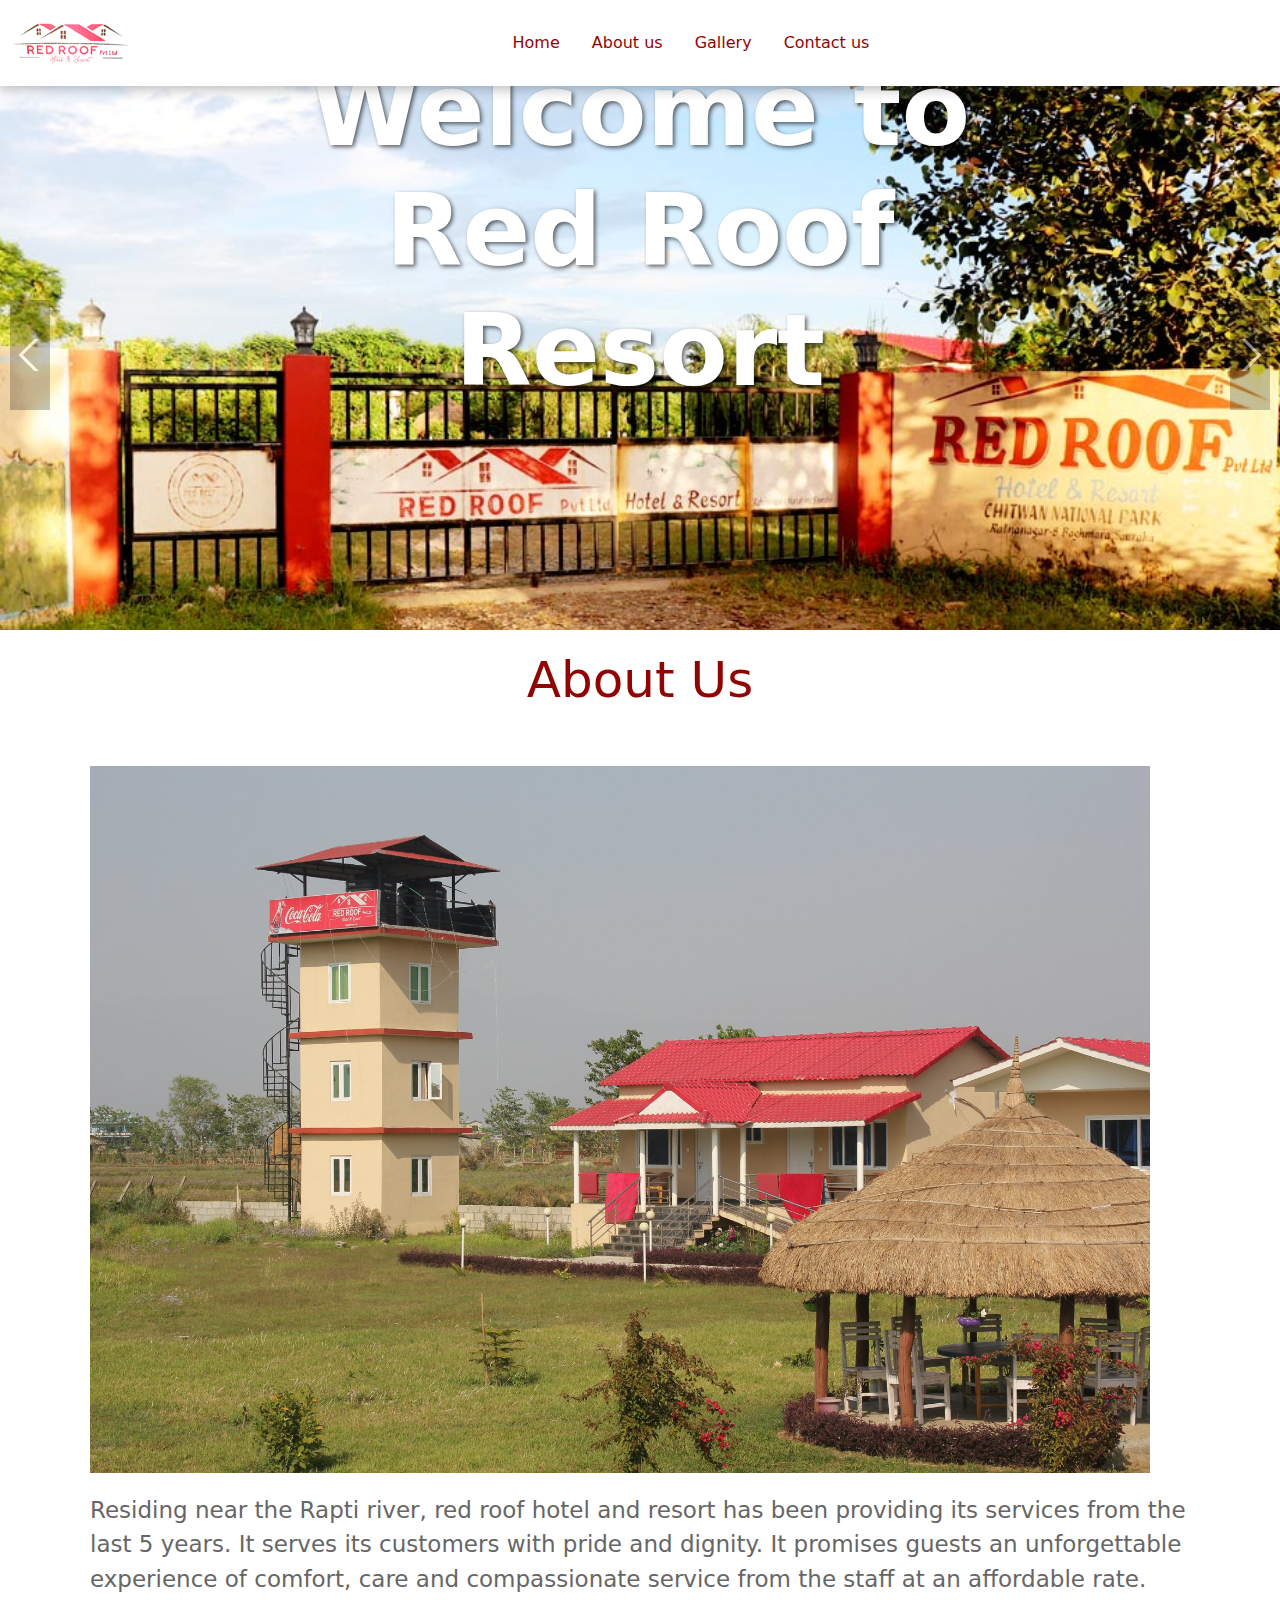
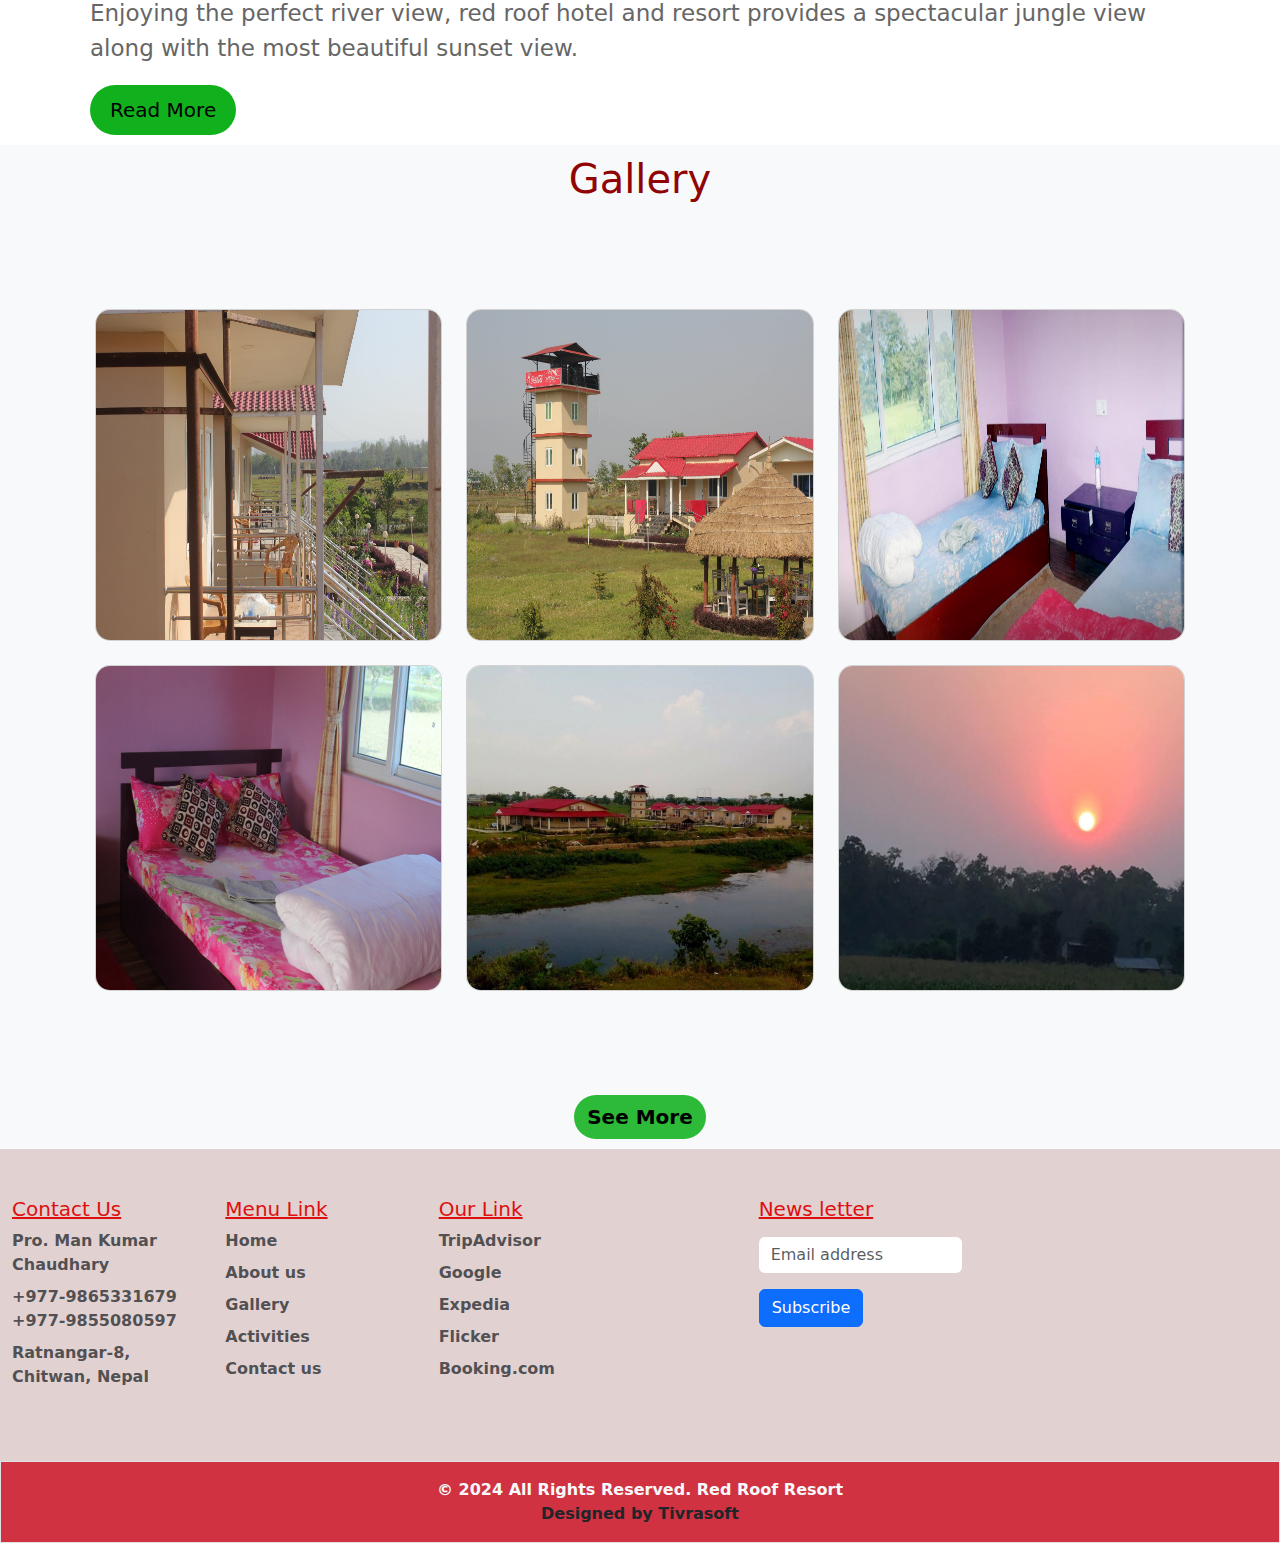
<file: index.html>
<!DOCTYPE html>
<html lang="en">
  <head>
    <meta charset="UTF-8" />
    <meta name="viewport" content="width=device-width, initial-scale=1.0" />

    <title>RedRoof Resort</title>

    <link rel="icon" type="image/x-icon" href="assets/image/logo.png" />
    <link
      href="https://cdn.jsdelivr.net/npm/bootstrap@5.3.3/dist/css/bootstrap.min.css"
      rel="stylesheet"
      integrity="sha384-QWTKZyjpPEjISv5WaRU9OFeRpok6YctnYmDr5pNlyT2bRjXh0JMhjY6hW+ALEwIH"
      crossorigin="anonymous"
    />
    <link href="style.css" rel="stylesheet" />
  </head>
  <body>
    <!--Navbar starts-->
    <div class="fixed-top bg-white">
      <nav class="navbar navbar-expand-lg">
        <div class="container-fluid">
          <a class="navbar-brand me-auto" href="#">
            <img
              src="assets/image/logo.png"
              alt="RedRood Resort"
              class="Logo"
            />
          </a>
          <button
            class="navbar-toggler"
            type="button"
            data-bs-toggle="offcanvas"
            data-bs-target="#offcanvasNavbar"
            aria-controls="offcanvasNavbar"
            aria-label="Toggle navigation"
          >
            <span class="navbar-toggler-icon"></span>
          </button>
          <div
            class="offcanvas offcanvas-end"
            tabindex="-1"
            id="offcanvasNavbar"
            aria-labelledby="offcanvasNavbarLabel"
          >
            <div class="offcanvas-header">
              <h5 class="offcanvas-title" id="offcanvasNavbarLabel">Logo</h5>
              <button
                type="button"
                class="btn-close"
                data-bs-dismiss="offcanvas"
                aria-label="Close"
              ></button>
            </div>
            <div class="offcanvas-body">
              <ul class="navbar-nav justify-content-center flex-grow-1 pe-3">
                <li class="nav-item">
                  <a class="nav-link mx-lg-2" aria-current="page" href="#"
                    >Home</a
                  >
                </li>
                <li class="nav-item">
                  <a class="nav-link mx-lg-2" href="About.html">About us</a>
                </li>
                <li class="nav-item">
                  <a class="nav-link mx-lg-2" href="Gallery.html">Gallery</a>
                </li>
                <!--
                <li class="nav-item">
                  <a class="nav-link mx-lg-2" href="#">Activities</a>
                </li>
                -->
                <li class="nav-item">
                  <a class="nav-link mx-lg-2" href="Contact.html">Contact us</a>
                </li>
              </ul>
            </div>
          </div>
        </div>
      </nav>
    </div>

    <!--banner start-->
    <section
      class="site-hero p-0 mb-0"
      style="margin-top: 80px"
      data-stellar-background-ratio="0.5"
      id="section-home"
    >
      <div
        id="carouselExampleAutoplaying"
        class="carousel slide carousel-height"
        data-bs-ride="carousel"
      >
        <div class="carousel-inner">
          <div class="carousel-item active">
            <img
              src="assets/image/entry.jpg"
              class="w-100 object-fit-cover carousel-height"
              alt="image of red RedRoof"
            />
            <div
              class="carousel-caption h-100 d-flex align-items-center justify-content-center"
            >
              <h3
                class="fw-bold"
                style="
                  font-size: 100px;
                  text-shadow: 2px 2px 4px rgba(0, 0, 0, 0.6);
                  transform: translateY(-100px);
                "
              >
                Welcome to Red Roof Resort
              </h3>
            </div>
          </div>
          <div class="carousel-item">
            <img
              src="assets/image/g4.jpg"
              class="d-block w-100 object-fit-cover carousel-height"
              alt="..."
            />
          </div>
          <div class="carousel-item">
            <img
              src="assets/image/redroofview.jpg"
              class="d-block w-100 object-fit-cover carousel-height"
              alt="..."
            />
          </div>
        </div>
        <button
          class="carousel-control-prev custom-background"
          style="margin-left: 10px"
          type="button"
          data-bs-target="#carouselExampleAutoplaying"
          data-bs-slide="prev"
        >
          <span class="carousel-control-prev-icon" aria-hidden="true"></span>
          <span class="visually-hidden">Previous</span>
        </button>
        <button
          class="carousel-control-next custom-background"
          style="margin-right: 10px"
          type="button"
          data-bs-target="#carouselExampleAutoplaying"
          data-bs-slide="next"
        >
          <span class="carousel-control-next-icon" aria-hidden="true"></span>
          <span class="visually-hidden">Next</span>
        </button>
      </div>
    </section>

    <!-- ================ About section start ================= -->

    <div class="heading">
      <h1><a class="nav-link mx-lg-2" href="#">About Us</a></h1>
      <p></p>
    </div>
    <div class="container bg">
      <section class="about">
        <div class="about-image">
          <img src="./assets/image/view2.jpg" alt="#" />
        </div>
        <div class="about-content">
          <p>
            Residing near the Rapti river, red roof hotel and resort has been
            providing its services from the last 5 years. It serves its
            customers with pride and dignity. It promises guests an
            unforgettable experience of comfort, care and compassionate service
            from the staff at an affordable rate. Enjoying the perfect river
            view, red roof hotel and resort provides a spectacular jungle view
            along with the most beautiful sunset view.
          </p>
          <a href="About.html" class="read-more">Read More</a>
        </div>
      </section>
    </div>

    <!-- ================ About section end ================= -->

    <!--Gallery section Start-->
    <div class="container-fluid bg-body-tertiary mb-0">
    <div class="container ">
      <h1 class="d-flex justify-content-center mb-2 pb-5">
        <a class="nav-link mx-lg-2" href="#">Gallery</a>
      </h1>
      <div class="row no-gutters welcome-images">
        <div class="col-md-4 col-sm-6 mb-4">
          <div class="about-image1 card">
            <img
              class="image img-fluid"
              src="./assets/image/window.jpg"
              alt="Card image cap"
            />
          </div>
        </div>

        <div class="col-md-4 col-sm-6 mb-4">
          <div class="about-image1 card">
            <img
              class="image img-fluid"
              src="./assets/image/view2.jpg"
              alt="Card image cap"
            />
          </div>
        </div>

        <div class="col-md-4 col-sm-6 mb-4">
          <div class="about-image1 card">
            <img
              class="image img-fluid"
              src="./assets/image/room1M.jpg"
              alt="Card image cap"
            />
          </div>
        </div>

        <div class="col-md-4 col-sm-6">
          <div class="about-image1 card" id="longview">
            <img
              class="image img-fluid"
              src="./assets/image/bed2.jpg"
              alt="Card image cap"
            />
          </div>
        </div>

        <div class="col-md-4 col-sm-6">
          <div class="about-image1 card" id="longview">
            <img
              class="image img-fluid"
              src="./assets/image/longview1.jpg"
              alt="Card image cap"
            />
          </div>
        </div>

        <div class="col-md-4 col-sm-5">
          <div class="about-image1 card" id="longview">
            <img
              class="image img-fluid"
              src="./assets/image/sunset2.jpg"
              alt="Card image cap"
            />
          </div>
        </div>

        <div class="text-center mt-0 container-fluid">
          <button href="Gallery.html" type="button" class="btn" id="read-more" >
            See More
          </button>
        </div>
      </div>
    </div>
  </div>

    <!--Gallery section End-->


    <!--Fotter section start-->


<div class="container-fluid footer-bg mt-0">
  <footer class="py-5">
    <div class="row">
      <div class="col-6 col-md-2 mb-3">
        <h5 class="text-decoration-underline">Contact Us</h5>
        <ul class="nav flex-column">
          <li class="nav-item mb-2"><a href="#" class="text-decoration-none p-0 fw-semibold fw-semibold  text-muted">Pro. Man Kumar Chaudhary</a></li>
          <li class="nav-item mb-2"><a href="#" class="text-decoration-none fw-semibold p-0 text-muted">+977-9865331679 <br> 
            +977-9855080597</a></li>
            <li class="nav-item mb-2"><a href="#" class="text-decoration-none fw-semibold  p-0 text-muted">Ratnangar-8, Chitwan, Nepal</a></li>
          
          
        </ul>
      </div>

      <div class="col-6 col-md-2 mb-3">
        <h5 class="text-decoration-underline">Menu Link</h5>
        <ul class="nav flex-column">
          <li class="nav-item mb-2"><a href="#" class="text-decoration-none fw-semibold  p-0 text-muted">Home</a></li>
          <li class="nav-item mb-2"><a href="#" class="text-decoration-none fw-semibold  p-0 text-muted">About us</a></li>
          <li class="nav-item mb-2"><a href="#" class="text-decoration-none fw-semibold  p-0 text-muted">Gallery</a></li>
          <li class="nav-item mb-2"><a href="#" class="text-decoration-none fw-semibold  p-0 text-muted">Activities</a></li>
          <li class="nav-item mb-2"><a href="#" class="text-decoration-none fw-semibold  p-0 text-muted">Contact us</a></li>
        </ul>
      </div>

      <div class="col-6 col-md-2 mb-3">
        <h5 class="text-decoration-underline">Our Link</h5>
        <ul class="nav flex-column">
          <li class="nav-item mb-2"><a href="#" class="text-decoration-none fw-semibold  p-0 text-muted">TripAdvisor</a></li>
          <li class="nav-item mb-2"><a href="https://maps.app.goo.gl/rLdj55pRND9jcjJ96" class="text-decoration-none p-0 fw-semibold  text-muted">Google</a></li>
          <li class="nav-item mb-2"><a href="#" class="text-decoration-none fw-semibold  p-0 text-muted">Expedia</a></li>
          <li class="nav-item mb-2"><a href="#" class="text-decoration-none fw-semibold  p-0 text-muted">Flicker</a></li>
          <li class="nav-item mb-2"><a href="#" class="text-decoration-none fw-semibold  p-0 text-muted">Booking.com</a></li>
        </ul>
      </div>

      <div class="col-md-5 offset-md-1 mb-3">
        <form>
          <h5 class="text-decoration-underline">News letter</h5>
          
          <div class="d-flex flex-column border-none flex-sm-row w-100 gap-2">
            <label for="newsletter1" class="visually-hidden">Email address</label>
            <input id="newsletter1" type="text" class="form-control rounded newswid mt-2" placeholder="Email address"><br>
            
          </div>
          <div class="mt-3">
            <button class="btn btn-primary" type="button">Subscribe</button>
          </div>
        </form>
      </div>
    </div>
  </footer>
</div>



    <!--Fotter section end-->


    <!--Copyright-->
    <footer class="bg-danger text-light border text-center text-lg-start">
      <!-- Copyright -->
      <div class="text-center p-3 fs-6 fw-semibold" style="background-color: rgba(0, 0, 0, 0.05);">
        © 2024 All Rights Reserved. Red Roof Resort<br>
        <a class="text-body text-decoration-none" href="https://mdbootstrap.com/">Designed by Tivrasoft</a>
      </div>
      
    </footer>
    <!-- Copyright -->


    <script
      src="https://cdn.jsdelivr.net/npm/bootstrap@5.3.3/dist/js/bootstrap.bundle.min.js"
      integrity="sha384-YvpcrYf0tY3lHB60NNkmXc5s9fDVZLESaAA55NDzOxhy9GkcIdslK1eN7N6jIeHz"
      crossorigin="anonymous"
    ></script>
  </body>
</html>
</file>
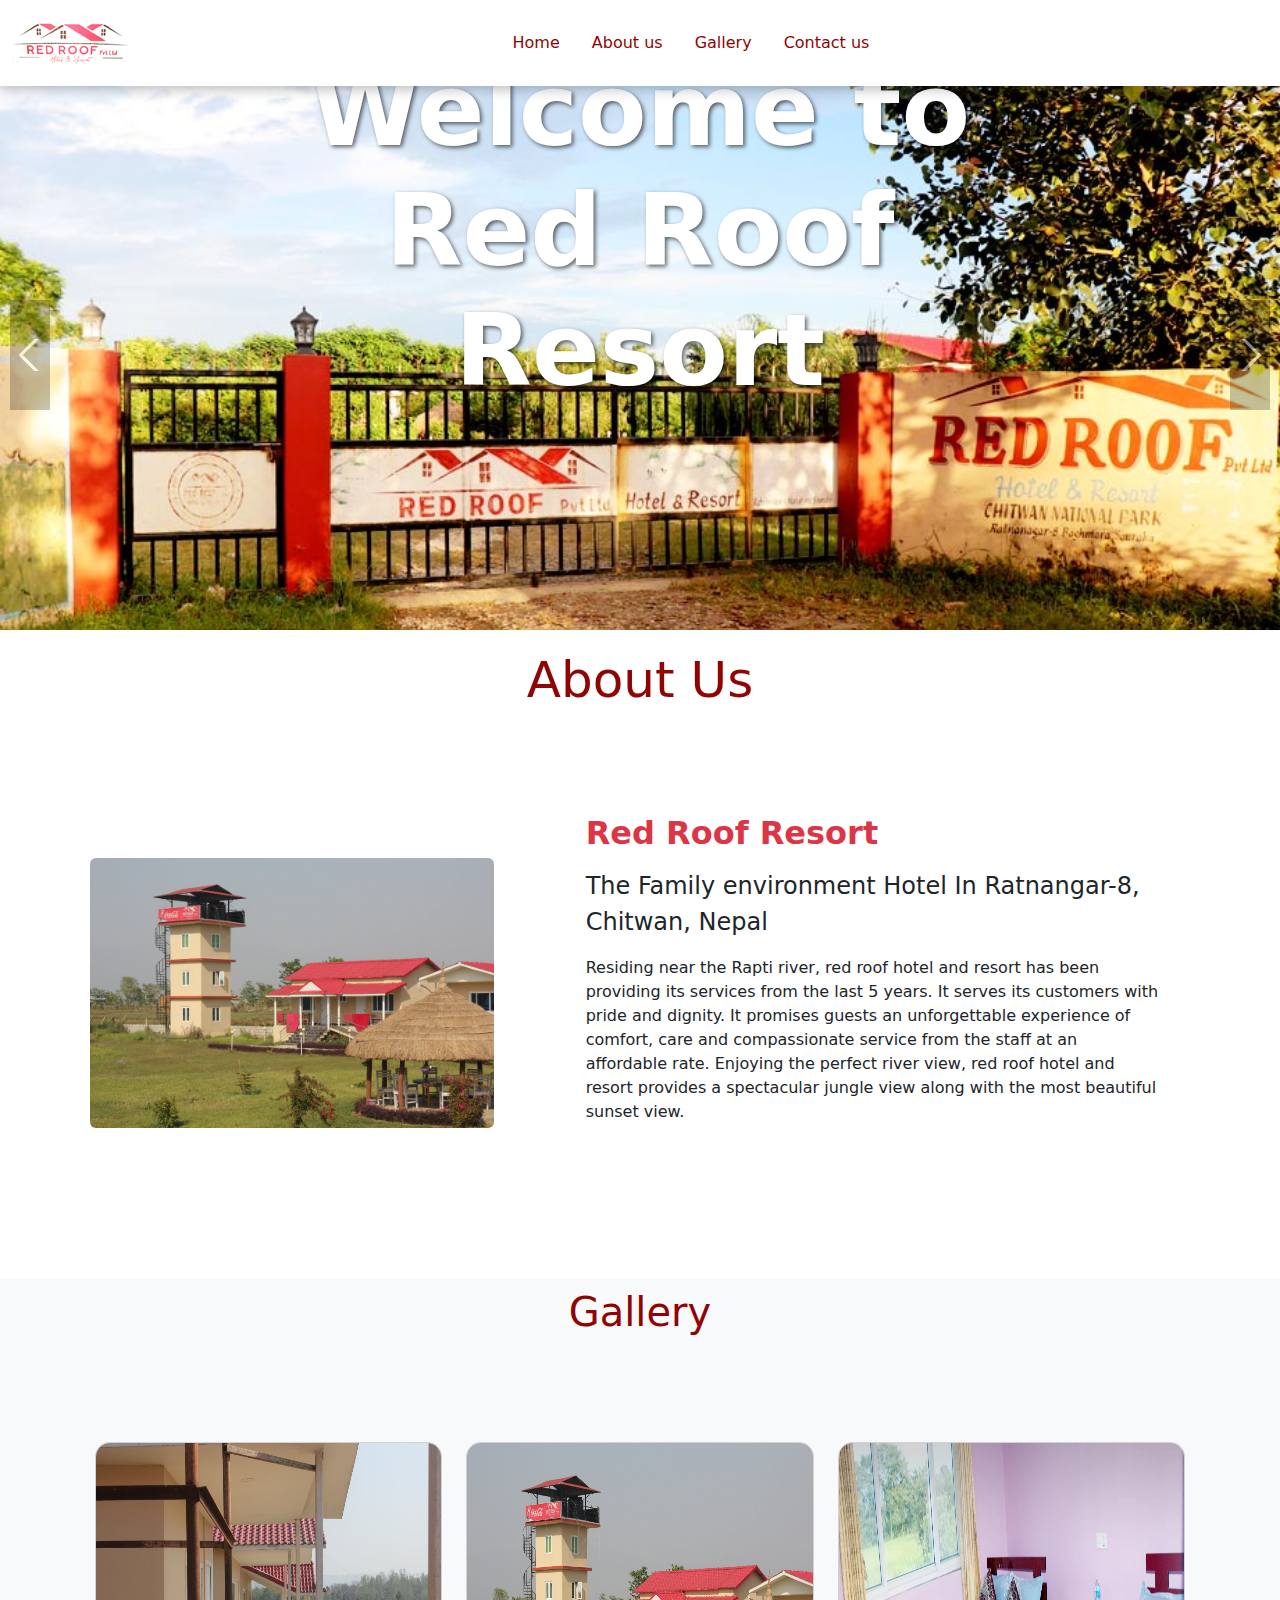
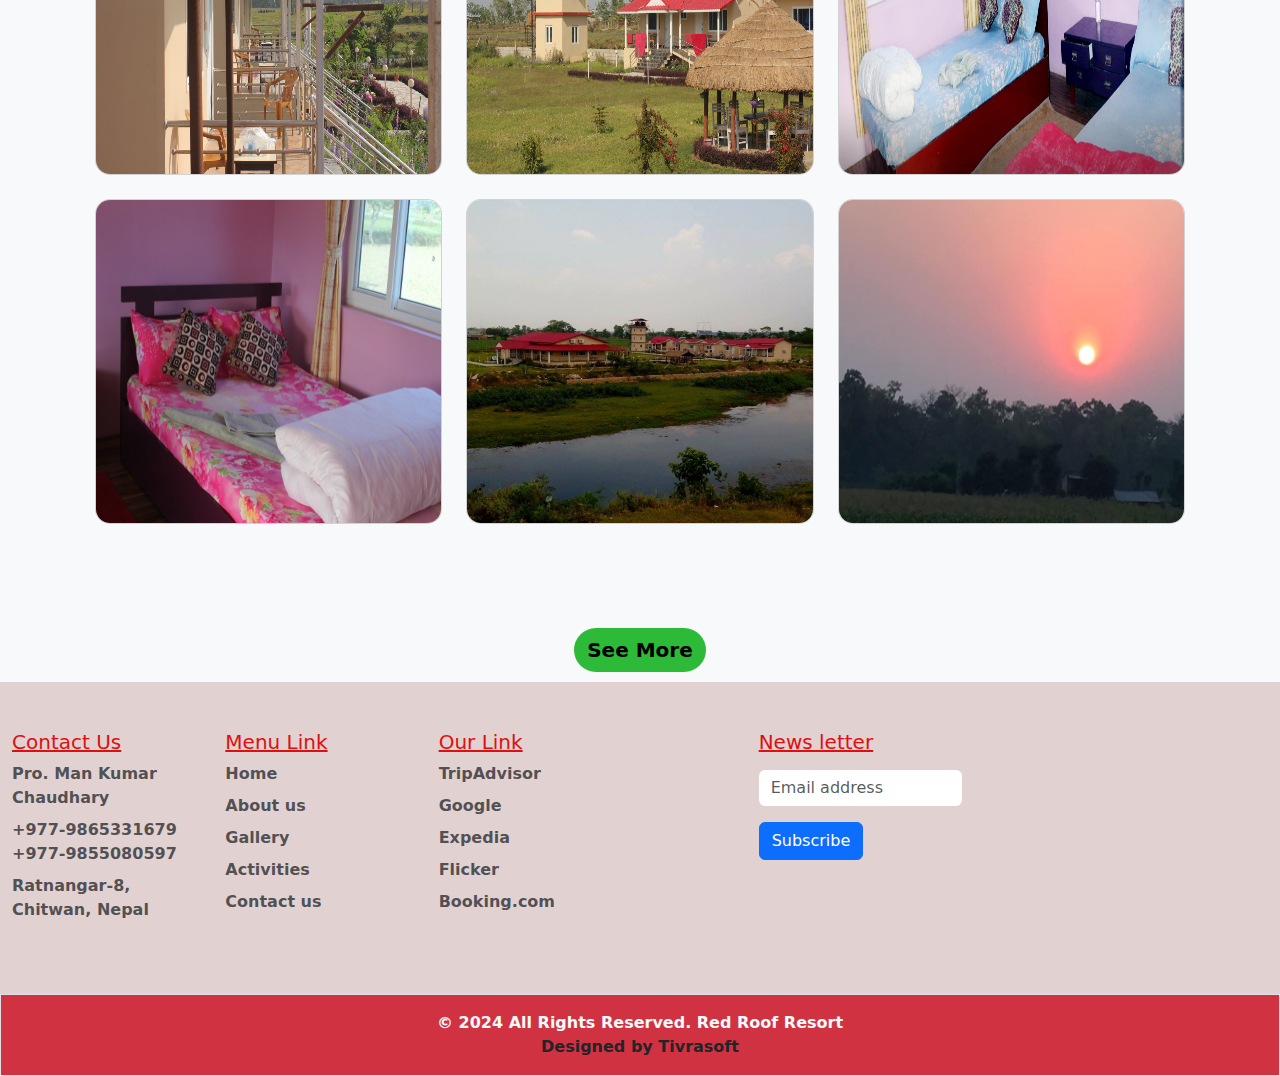
<file: About.html>
<!DOCTYPE html>
<html lang="en">
  <head>
    <meta charset="UTF-8" />
    <meta name="viewport" content="width=device-width, initial-scale=1.0" />

    <title>RedRoof Resort</title>

    <link rel="icon" type="image/x-icon" href="assets/image/logo.png" />
    <link
      href="https://cdn.jsdelivr.net/npm/bootstrap@5.3.3/dist/css/bootstrap.min.css"
      rel="stylesheet"
      integrity="sha384-QWTKZyjpPEjISv5WaRU9OFeRpok6YctnYmDr5pNlyT2bRjXh0JMhjY6hW+ALEwIH"
      crossorigin="anonymous"
    />
    <link href="style.css" rel="stylesheet" />
    <link rel="stylesheet" href="style.css">
  </head>
  <body>
    <!--Navbar starts-->
    <div class="fixed-top bg-white">
      <nav class="navbar navbar-expand-lg">
        <div class="container-fluid">
          <a class="navbar-brand me-auto" href="#">
            <img
              src="assets/image/logo.png"
              alt="RedRood Resort"
              class="Logo"
            />
          </a>
          <button
            class="navbar-toggler"
            type="button"
            data-bs-toggle="offcanvas"
            data-bs-target="#offcanvasNavbar"
            aria-controls="offcanvasNavbar"
            aria-label="Toggle navigation"
          >
            <span class="navbar-toggler-icon"></span>
          </button>
          <div
            class="offcanvas offcanvas-end"
            tabindex="-1"
            id="offcanvasNavbar"
            aria-labelledby="offcanvasNavbarLabel"
          >
            <div class="offcanvas-header">
              <h5 class="offcanvas-title" id="offcanvasNavbarLabel">Logo</h5>
              <button
                type="button"
                class="btn-close"
                data-bs-dismiss="offcanvas"
                aria-label="Close"
              ></button>
            </div>
            <div class="offcanvas-body">
              <ul class="navbar-nav justify-content-center flex-grow-1 pe-3">
                <li class="nav-item">
                  <a
                    class="nav-link mx-lg-2"
                    aria-current="page"
                    href="index.html"
                    >Home</a
                  >
                </li>
                <li class="nav-item">
                  <a class="nav-link mx-lg-2" href="About.html">About us</a>
                </li>
                <li class="nav-item">
                  <a class="nav-link mx-lg-2" href="Gallery.html">Gallery</a>
                </li>
                <!--
                <li class="nav-item">
                  <a class="nav-link mx-lg-2" href="#">Activities</a>
                </li>
                -->
                <li class="nav-item">
                  <a class="nav-link mx-lg-2" href="#">Contact us</a>
                </li>
              </ul>
            </div>
          </div>
        </div>
      </nav>
    </div>

    <!--banner start-->
    <section
      class="site-hero p-0 mb-0"
      style="margin-top: 80px"
      data-stellar-background-ratio="0.5"
      id="section-home"
    >
      <div
        id="carouselExampleAutoplaying"
        class="carousel slide carousel-height"
        data-bs-ride="carousel"
      >
        <div class="carousel-inner">
          <div class="carousel-item active">
            <img
              src="assets/image/entry.jpg"
              class="w-100 object-fit-cover carousel-height"
              alt="image of red RedRoof"
            />
            <div
              class="carousel-caption h-100 d-flex align-items-center justify-content-center"
            >
              <h3
                class="fw-bold"
                style="
                  font-size: 100px;
                  text-shadow: 2px 2px 4px rgba(0, 0, 0, 0.6);
                  transform: translateY(-100px);
                "
              >
                Welcome to Red Roof Resort
              </h3>
            </div>
          </div>
          <div class="carousel-item">
            <img
              src="assets/image/g4.jpg"
              class="d-block w-100 object-fit-cover carousel-height"
              alt="..."
            />
          </div>
          <div class="carousel-item">
            <img
              src="assets/image/redroofview.jpg"
              class="d-block w-100 object-fit-cover carousel-height"
              alt="..."
            />
          </div>
        </div>
        <button
          class="carousel-control-prev custom-background"
          style="margin-left: 10px"
          type="button"
          data-bs-target="#carouselExampleAutoplaying"
          data-bs-slide="prev"
        >
          <span class="carousel-control-prev-icon" aria-hidden="true"></span>
          <span class="visually-hidden">Previous</span>
        </button>
        <button
          class="carousel-control-next custom-background"
          style="margin-right: 10px"
          type="button"
          data-bs-target="#carouselExampleAutoplaying"
          data-bs-slide="next"
        >
          <span class="carousel-control-next-icon" aria-hidden="true"></span>
          <span class="visually-hidden">Next</span>
        </button>
      </div>
    </section>

    <!-- ================ About section start ================= -->

    <div class="heading">
      <h1><a class="nav-link mx-lg-2" href="#">About Us</a></h1>
      <p></p>
    </div>
    

    <!-- ================ About section end ================= -->

    <!-- About 1 - Bootstrap Brain Component -->
<section class="py-3 py-md-5 mt-1 mb-5">
  <div class="container">
    <div class="row gy-3 gy-md-4 gy-lg-0 align-items-lg-center">
      <div class="col-12 col-lg-6 col-xl-5 about  about-image">
        <img class="img-fluid rounded about-image"  src="assets/image/view2.jpg" alt="About 1">
      </div>
      <div class="col-12 col-lg-6 col-xl-7">
        <div class="row justify-content-xl-center">
          <div class="col-12 col-xl-11">
            <h2 class="mb-3 text-danger fs-2 fw-bold ">Red Roof Resort</h2>
            <p class="lead fs-4  mb-3 lh-base">The Family environment Hotel In Ratnangar-8, Chitwan, Nepal</p>
            <p class="mb-5">Residing near the Rapti river, red roof hotel and resort has been providing its services from the last 5 years. It serves its customers with pride and dignity. It promises guests an unforgettable experience of comfort, care and compassionate service from the staff at an affordable rate. Enjoying the perfect river view, red roof hotel and resort provides a spectacular jungle view along with the most beautiful sunset view.</p>
            <div class="text-center mt-0 container-fluid">
              <!-- <button type="button" class="btn" id="read-more" href="#">
                See More
              </button>-->
              
            </div>
          </div>
          
        </div>
      </div>
    </div>
  </div>
</section>



<!--Gallery section Start-->
<div class="container-fluid bg-body-tertiary mb-0">
  <div class="container ">
    <h1 class="d-flex justify-content-center mb-2 pb-5">
      <a class="nav-link mx-lg-2" href="#">Gallery</a>
    </h1>
    <div class="row no-gutters welcome-images">
      <div class="col-md-4 col-sm-6 mb-4">
        <div class="about-image1 card">
          <img
            class="image img-fluid"
            src="./assets/image/window.jpg"
            alt="Card image cap"
          />
        </div>
      </div>

      <div class="col-md-4 col-sm-6 mb-4">
        <div class="about-image1 card">
          <img
            class="image img-fluid"
            src="./assets/image/view2.jpg"
            alt="Card image cap"
          />
        </div>
      </div>

      <div class="col-md-4 col-sm-6 mb-4">
        <div class="about-image1 card">
          <img
            class="image img-fluid"
            src="./assets/image/room1M.jpg"
            alt="Card image cap"
          />
        </div>
      </div>

      <div class="col-md-4 col-sm-6">
        <div class="about-image1 card" id="longview">
          <img
            class="image img-fluid"
            src="./assets/image/bed2.jpg"
            alt="Card image cap"
          />
        </div>
      </div>

      <div class="col-md-4 col-sm-6">
        <div class="about-image1 card" id="longview">
          <img
            class="image img-fluid"
            src="./assets/image/longview1.jpg"
            alt="Card image cap"
          />
        </div>
      </div>

      <div class="col-md-4 col-sm-5">
        <div class="about-image1 card" id="longview">
          <img
            class="image img-fluid"
            src="./assets/image/sunset2.jpg"
            alt="Card image cap"
          />
        </div>
      </div>

      <div class="text-center mt-0 container-fluid">
        <button type="button" class="btn" id="read-more" href="#">
          See More
        </button>
      </div>
    </div>
  </div>
</div>

  <!--Gallery section End-->
    

    <!--Fotter section start-->

    <div class="container-fluid footer-bg mt-0">
      <footer class="py-5">
        <div class="row">
          <div class="col-6 col-md-2 mb-3">
            <h5 class="text-decoration-underline">Contact Us</h5>
            <ul class="nav flex-column">
              <li class="nav-item mb-2">
                <a
                  href="#"
                  class="text-decoration-none p-0 fw-semibold fw-semibold text-muted"
                  >Pro. Man Kumar Chaudhary</a
                >
              </li>
              <li class="nav-item mb-2">
                <a
                  href="#"
                  class="text-decoration-none fw-semibold p-0 text-muted"
                  >+977-9865331679 <br />
                  +977-9855080597</a
                >
              </li>
              <li class="nav-item mb-2">
                <a
                  href="#"
                  class="text-decoration-none fw-semibold p-0 text-muted"
                  >Ratnangar-8, Chitwan, Nepal</a
                >
              </li>
            </ul>
          </div>

          <div class="col-6 col-md-2 mb-3">
            <h5 class="text-decoration-underline">Menu Link</h5>
            <ul class="nav flex-column">
              <li class="nav-item mb-2">
                <a
                  href="#"
                  class="text-decoration-none fw-semibold p-0 text-muted"
                  >Home</a
                >
              </li>
              <li class="nav-item mb-2">
                <a
                  href="#"
                  class="text-decoration-none fw-semibold p-0 text-muted"
                  >About us</a
                >
              </li>
              <li class="nav-item mb-2">
                <a
                  href="#"
                  class="text-decoration-none fw-semibold p-0 text-muted"
                  >Gallery</a
                >
              </li>
              <li class="nav-item mb-2">
                <a
                  href="#"
                  class="text-decoration-none fw-semibold p-0 text-muted"
                  >Activities</a
                >
              </li>
              <li class="nav-item mb-2">
                <a
                  href="#"
                  class="text-decoration-none fw-semibold p-0 text-muted"
                  >Contact us</a
                >
              </li>
            </ul>
          </div>

          <div class="col-6 col-md-2 mb-3">
            <h5 class="text-decoration-underline">Our Link</h5>
            <ul class="nav flex-column">
              <li class="nav-item mb-2">
                <a
                  href="#"
                  class="text-decoration-none fw-semibold p-0 text-muted"
                  >TripAdvisor</a
                >
              </li>
              <li class="nav-item mb-2">
                <a
                  href="https://maps.app.goo.gl/rLdj55pRND9jcjJ96"
                  class="text-decoration-none p-0 fw-semibold text-muted"
                  >Google</a
                >
              </li>
              <li class="nav-item mb-2">
                <a
                  href="#"
                  class="text-decoration-none fw-semibold p-0 text-muted"
                  >Expedia</a
                >
              </li>
              <li class="nav-item mb-2">
                <a
                  href="#"
                  class="text-decoration-none fw-semibold p-0 text-muted"
                  >Flicker</a
                >
              </li>
              <li class="nav-item mb-2">
                <a
                  href="#"
                  class="text-decoration-none fw-semibold p-0 text-muted"
                  >Booking.com</a
                >
              </li>
            </ul>
          </div>

          <div class="col-md-5 offset-md-1 mb-3">
            <form>
              <h5 class="text-decoration-underline">News letter</h5>

              <div
                class="d-flex flex-column border-none flex-sm-row w-100 gap-2"
              >
                <label for="newsletter1" class="visually-hidden"
                  >Email address</label
                >
                <input
                  id="newsletter1"
                  type="text"
                  class="form-control rounded newswid mt-2"
                  placeholder="Email address"
                /><br />
              </div>
              <div class="mt-3">
                <button class="btn btn-primary" type="button">Subscribe</button>
              </div>
            </form>
          </div>
        </div>
      </footer>
    </div>

    <!--Fotter section end-->

    <!--Copyright-->
    <footer class="bg-danger text-light border text-center text-lg-start">
      <!-- Copyright -->
      <div
        class="text-center p-3 fs-6 fw-semibold"
        style="background-color: rgba(0, 0, 0, 0.05)"
      >
        © 2024 All Rights Reserved. Red Roof Resort<br />
        <a
          class="text-body text-decoration-none"
          href="https://mdbootstrap.com/"
          >Designed by Tivrasoft</a
        >
      </div>
    </footer>
    <!-- Copyright -->

    <script
      src="https://cdn.jsdelivr.net/npm/bootstrap@5.3.3/dist/js/bootstrap.bundle.min.js"
      integrity="sha384-YvpcrYf0tY3lHB60NNkmXc5s9fDVZLESaAA55NDzOxhy9GkcIdslK1eN7N6jIeHz"
      crossorigin="anonymous"
    ></script>
  </body>
</html>
</file>
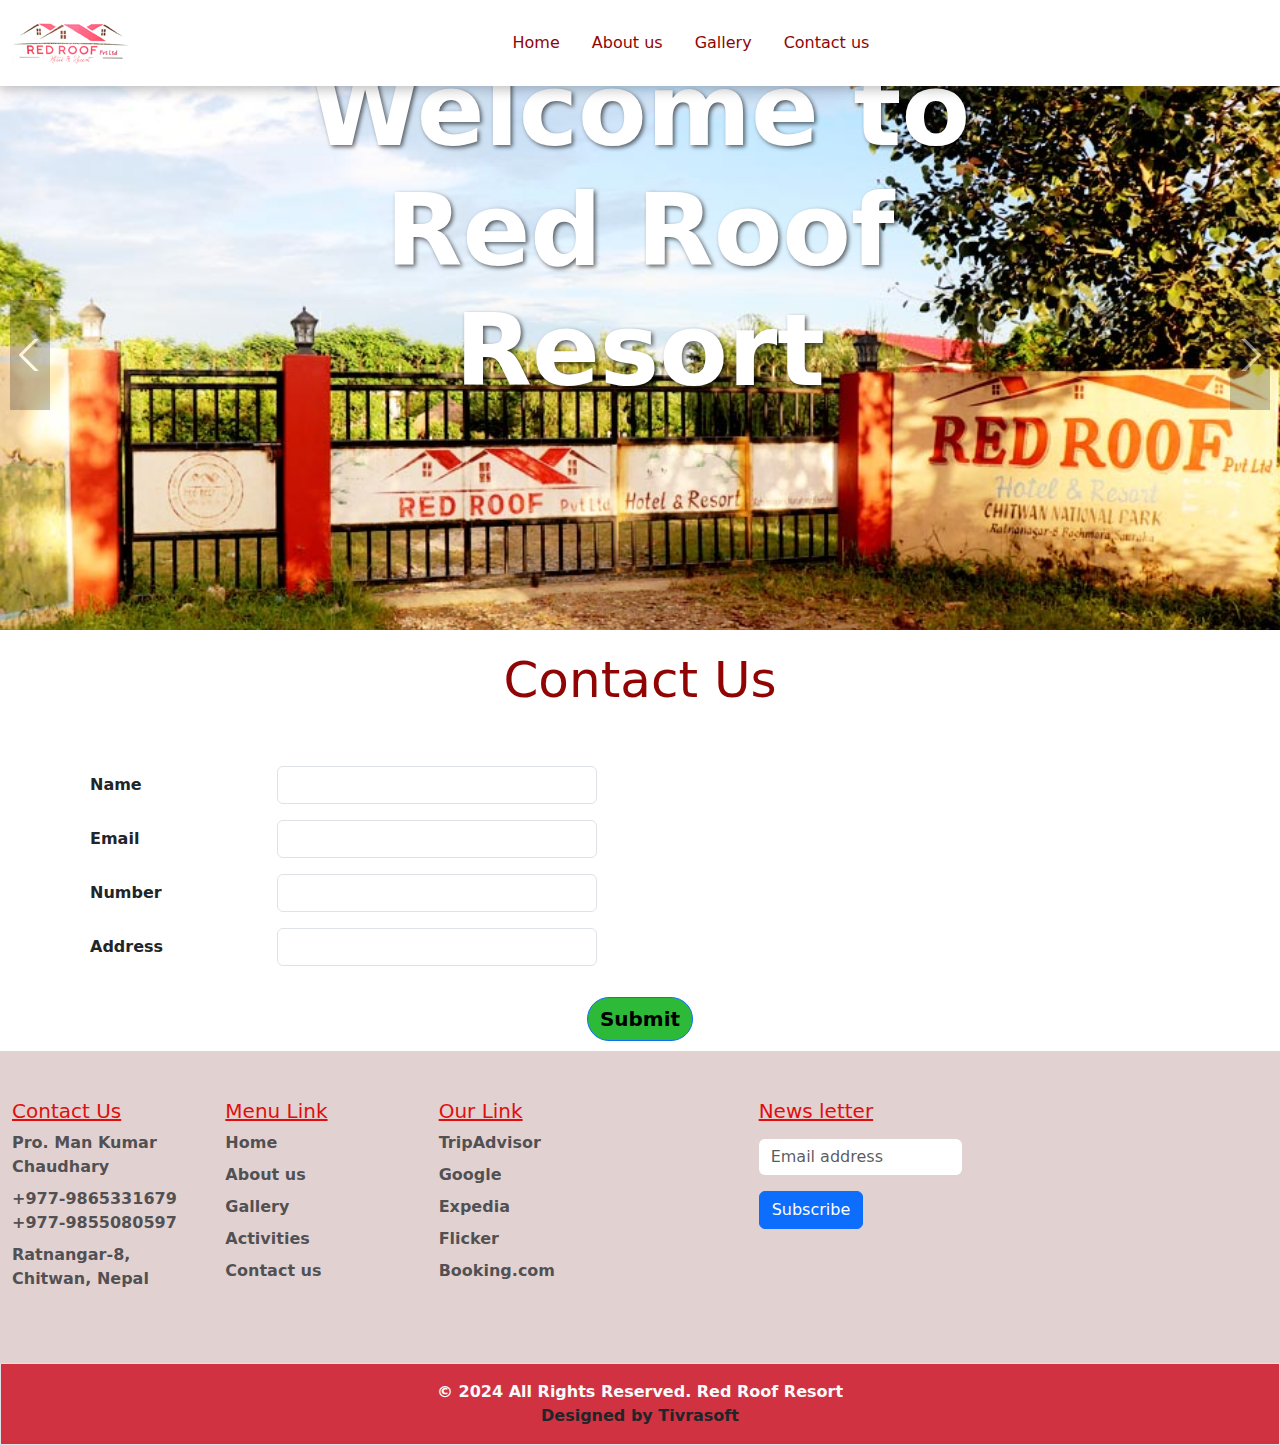
<file: Contact.html>
<!DOCTYPE html>
<html lang="en">
  <head>
    <meta charset="UTF-8" />
    <meta name="viewport" content="width=device-width, initial-scale=1.0" />

    <title>RedRoof Resort</title>

    <link rel="icon" type="image/x-icon" href="assets/image/logo.png" />
    <link
      href="https://cdn.jsdelivr.net/npm/bootstrap@5.3.3/dist/css/bootstrap.min.css"
      rel="stylesheet"
      integrity="sha384-QWTKZyjpPEjISv5WaRU9OFeRpok6YctnYmDr5pNlyT2bRjXh0JMhjY6hW+ALEwIH"
      crossorigin="anonymous"
    />
    <link href="style.css" rel="stylesheet" />
    <link rel="stylesheet" href="style.css">
  </head>
  <body>
    <!--Navbar starts-->
    <div class="fixed-top bg-white">
      <nav class="navbar navbar-expand-lg">
        <div class="container-fluid">
          <a class="navbar-brand me-auto" href="#">
            <img
              src="assets/image/logo.png"
              alt="RedRood Resort"
              class="Logo"
            />
          </a>
          <button
            class="navbar-toggler"
            type="button"
            data-bs-toggle="offcanvas"
            data-bs-target="#offcanvasNavbar"
            aria-controls="offcanvasNavbar"
            aria-label="Toggle navigation"
          >
            <span class="navbar-toggler-icon"></span>
          </button>
          <div
            class="offcanvas offcanvas-end"
            tabindex="-1"
            id="offcanvasNavbar"
            aria-labelledby="offcanvasNavbarLabel"
          >
            <div class="offcanvas-header">
              <h5 class="offcanvas-title" id="offcanvasNavbarLabel">Logo</h5>
              <button
                type="button"
                class="btn-close"
                data-bs-dismiss="offcanvas"
                aria-label="Close"
              ></button>
            </div>
            <div class="offcanvas-body">
              <ul class="navbar-nav justify-content-center flex-grow-1 pe-3">
                <li class="nav-item">
                  <a
                    class="nav-link mx-lg-2"
                    aria-current="page"
                    href="index.html"
                    >Home</a
                  >
                </li>
                <li class="nav-item">
                  <a class="nav-link mx-lg-2" href="About.html">About us</a>
                </li>
                <li class="nav-item">
                  <a class="nav-link mx-lg-2" href="Gallery.html">Gallery</a>
                </li>
                <!--
                <li class="nav-item">
                  <a class="nav-link mx-lg-2" href="#">Activities</a>
                </li>
                -->
                
                <li class="nav-item">
                  <a class="nav-link mx-lg-2" href="Contact.html">Contact us</a>
                </li>
              </ul>
            </div>
          </div>
        </div>
      </nav>
    </div>

    <!--banner start-->
    <section
      class="site-hero p-0 mb-0"
      style="margin-top: 80px"
      data-stellar-background-ratio="0.5"
      id="section-home"
    >
      <div
        id="carouselExampleAutoplaying"
        class="carousel slide carousel-height"
        data-bs-ride="carousel"
      >
        <div class="carousel-inner">
          <div class="carousel-item active">
            <img
              src="assets/image/entry.jpg"
              class="w-100 object-fit-cover carousel-height"
              alt="image of red RedRoof"
            />
            <div
              class="carousel-caption h-100 d-flex align-items-center justify-content-center"
            >
              <h3
                class="fw-bold"
                style="
                  font-size: 100px;
                  text-shadow: 2px 2px 4px rgba(0, 0, 0, 0.6);
                  transform: translateY(-100px);
                "
              >
                Welcome to Red Roof Resort
              </h3>
            </div>
          </div>
          <div class="carousel-item">
            <img
              src="assets/image/g4.jpg"
              class="d-block w-100 object-fit-cover carousel-height"
              alt="..."
            />
          </div>
          <div class="carousel-item">
            <img
              src="assets/image/redroofview.jpg"
              class="d-block w-100 object-fit-cover carousel-height"
              alt="..."
            />
          </div>
        </div>
        <button
          class="carousel-control-prev custom-background"
          style="margin-left: 10px"
          type="button"
          data-bs-target="#carouselExampleAutoplaying"
          data-bs-slide="prev"
        >
          <span class="carousel-control-prev-icon" aria-hidden="true"></span>
          <span class="visually-hidden">Previous</span>
        </button>
        <button
          class="carousel-control-next custom-background"
          style="margin-right: 10px"
          type="button"
          data-bs-target="#carouselExampleAutoplaying"
          data-bs-slide="next"
        >
          <span class="carousel-control-next-icon" aria-hidden="true"></span>
          <span class="visually-hidden">Next</span>
        </button>
      </div>
    </section>

    <!-- ================ About section start ================= -->

    <div class="heading">
      <h1><a class="nav-link mx-lg-2" href="#">Contact Us</a></h1>
      <p></p>
    </div>

    <!-- ================ Form section Start================= -->
    <!-- ================ About section start ================= -->
    <div class="container">
      <section>

        <form>
          <div class="row mb-3">
            <label for="inputEmail3" class="col-sm-2  col-form-label"><strong>Name</strong></label>
            <div class="col-sm-10">
              <input type="text" class="form-control input asdf" id="inputEmail3">
            </div>
          </div>
          <div class="row mb-3">
            <label for="inputEmail3" class="col-sm-2 col-form-label"><strong>Email</strong></label>
            <div class="col-sm-10">
              <input type="text" class="form-control input asdf" id="inputEmail3">
            </div>
          </div>
          <div class="row mb-3">
            <label for="address" class="col-sm-2 col-form-label"><strong> Number</strong></label>
            <div class="col-sm-10">
              <input type="Address" class="form-control input asdf" id="inputPassword3">
            </div>
          </div>
          <div class="row mb-3">
            <label for="address" class="col-sm-2 col-form-label"><strong>Address</strong></label>
            <div class="col-sm-10">
              <input type="Address" class="form-control input asdf" id="inputPassword3">
            </div>
          </div>
          <div class="text-center">
            <button type="submit" class="btn btn-primary read-more " id="read-more">Submit</button>
          </div>
          
        </form>
      </section>
  

    </div>



    

    <!-- ================ About section end ================= -->





    <!--Fotter section start-->

    <div class="container-fluid footer-bg mt-0">
      <footer class="py-5">
        <div class="row">
          <div class="col-6 col-md-2 mb-3">
            <h5 class="text-decoration-underline">Contact Us</h5>
            <ul class="nav flex-column">
              <li class="nav-item mb-2">
                <a
                  href="#"
                  class="text-decoration-none p-0 fw-semibold fw-semibold text-muted"
                  >Pro. Man Kumar Chaudhary</a
                >
              </li>
              <li class="nav-item mb-2">
                <a
                  href="#"
                  class="text-decoration-none fw-semibold p-0 text-muted"
                  >+977-9865331679 <br />
                  +977-9855080597</a
                >
              </li>
              <li class="nav-item mb-2">
                <a
                  href="#"
                  class="text-decoration-none fw-semibold p-0 text-muted"
                  >Ratnangar-8, Chitwan, Nepal</a
                >
              </li>
            </ul>
          </div>

          <div class="col-6 col-md-2 mb-3">
            <h5 class="text-decoration-underline">Menu Link</h5>
            <ul class="nav flex-column">
              <li class="nav-item mb-2">
                <a
                  href="#"
                  class="text-decoration-none fw-semibold p-0 text-muted"
                  >Home</a
                >
              </li>
              <li class="nav-item mb-2">
                <a
                  href="#"
                  class="text-decoration-none fw-semibold p-0 text-muted"
                  >About us</a
                >
              </li>
              <li class="nav-item mb-2">
                <a
                  href="#"
                  class="text-decoration-none fw-semibold p-0 text-muted"
                  >Gallery</a
                >
              </li>
              <li class="nav-item mb-2">
                <a
                  href="#"
                  class="text-decoration-none fw-semibold p-0 text-muted"
                  >Activities</a
                >
              </li>
              <li class="nav-item mb-2">
                <a
                  href="#"
                  class="text-decoration-none fw-semibold p-0 text-muted"
                  >Contact us</a
                >
              </li>
            </ul>
          </div>

          <div class="col-6 col-md-2 mb-3">
            <h5 class="text-decoration-underline">Our Link</h5>
            <ul class="nav flex-column">
              <li class="nav-item mb-2">
                <a
                  href="#"
                  class="text-decoration-none fw-semibold p-0 text-muted"
                  >TripAdvisor</a
                >
              </li>
              <li class="nav-item mb-2">
                <a
                  href="https://maps.app.goo.gl/rLdj55pRND9jcjJ96"
                  class="text-decoration-none p-0 fw-semibold text-muted"
                  >Google</a
                >
              </li>
              <li class="nav-item mb-2">
                <a
                  href="#"
                  class="text-decoration-none fw-semibold p-0 text-muted"
                  >Expedia</a
                >
              </li>
              <li class="nav-item mb-2">
                <a
                  href="#"
                  class="text-decoration-none fw-semibold p-0 text-muted"
                  >Flicker</a
                >
              </li>
              <li class="nav-item mb-2">
                <a
                  href="#"
                  class="text-decoration-none fw-semibold p-0 text-muted"
                  >Booking.com</a
                >
              </li>
            </ul>
          </div>

          <div class="col-md-5 offset-md-1 mb-3">
            <form>
              <h5 class="text-decoration-underline">News letter</h5>

              <div
                class="d-flex flex-column border-none flex-sm-row w-100 gap-2"
              >
                <label for="newsletter1" class="visually-hidden"
                  >Email address</label
                >
                <input
                  id="newsletter1"
                  type="text"
                  class="form-control rounded newswid mt-2"
                  placeholder="Email address"
                /><br />
              </div>
              <div class="mt-3">
                <button class="btn btn-primary" type="button">Subscribe</button>
              </div>
            </form>
          </div>
        </div>
      </footer>
    </div>

    <!--Fotter section end-->

    <!--Copyright-->
    <footer class="bg-danger text-light border text-center text-lg-start">
      <!-- Copyright -->
      <div
        class="text-center p-3 fs-6 fw-semibold"
        style="background-color: rgba(0, 0, 0, 0.05)"
      >
        © 2024 All Rights Reserved. Red Roof Resort<br />
        <a
          class="text-body text-decoration-none"
          href="https://mdbootstrap.com/"
          >Designed by Tivrasoft</a
        >
      </div>
    </footer>
    <!-- Copyright -->

    <script
      src="https://cdn.jsdelivr.net/npm/bootstrap@5.3.3/dist/js/bootstrap.bundle.min.js"
      integrity="sha384-YvpcrYf0tY3lHB60NNkmXc5s9fDVZLESaAA55NDzOxhy9GkcIdslK1eN7N6jIeHz"
      crossorigin="anonymous"
    ></script>
  </body>
</html>
</file>
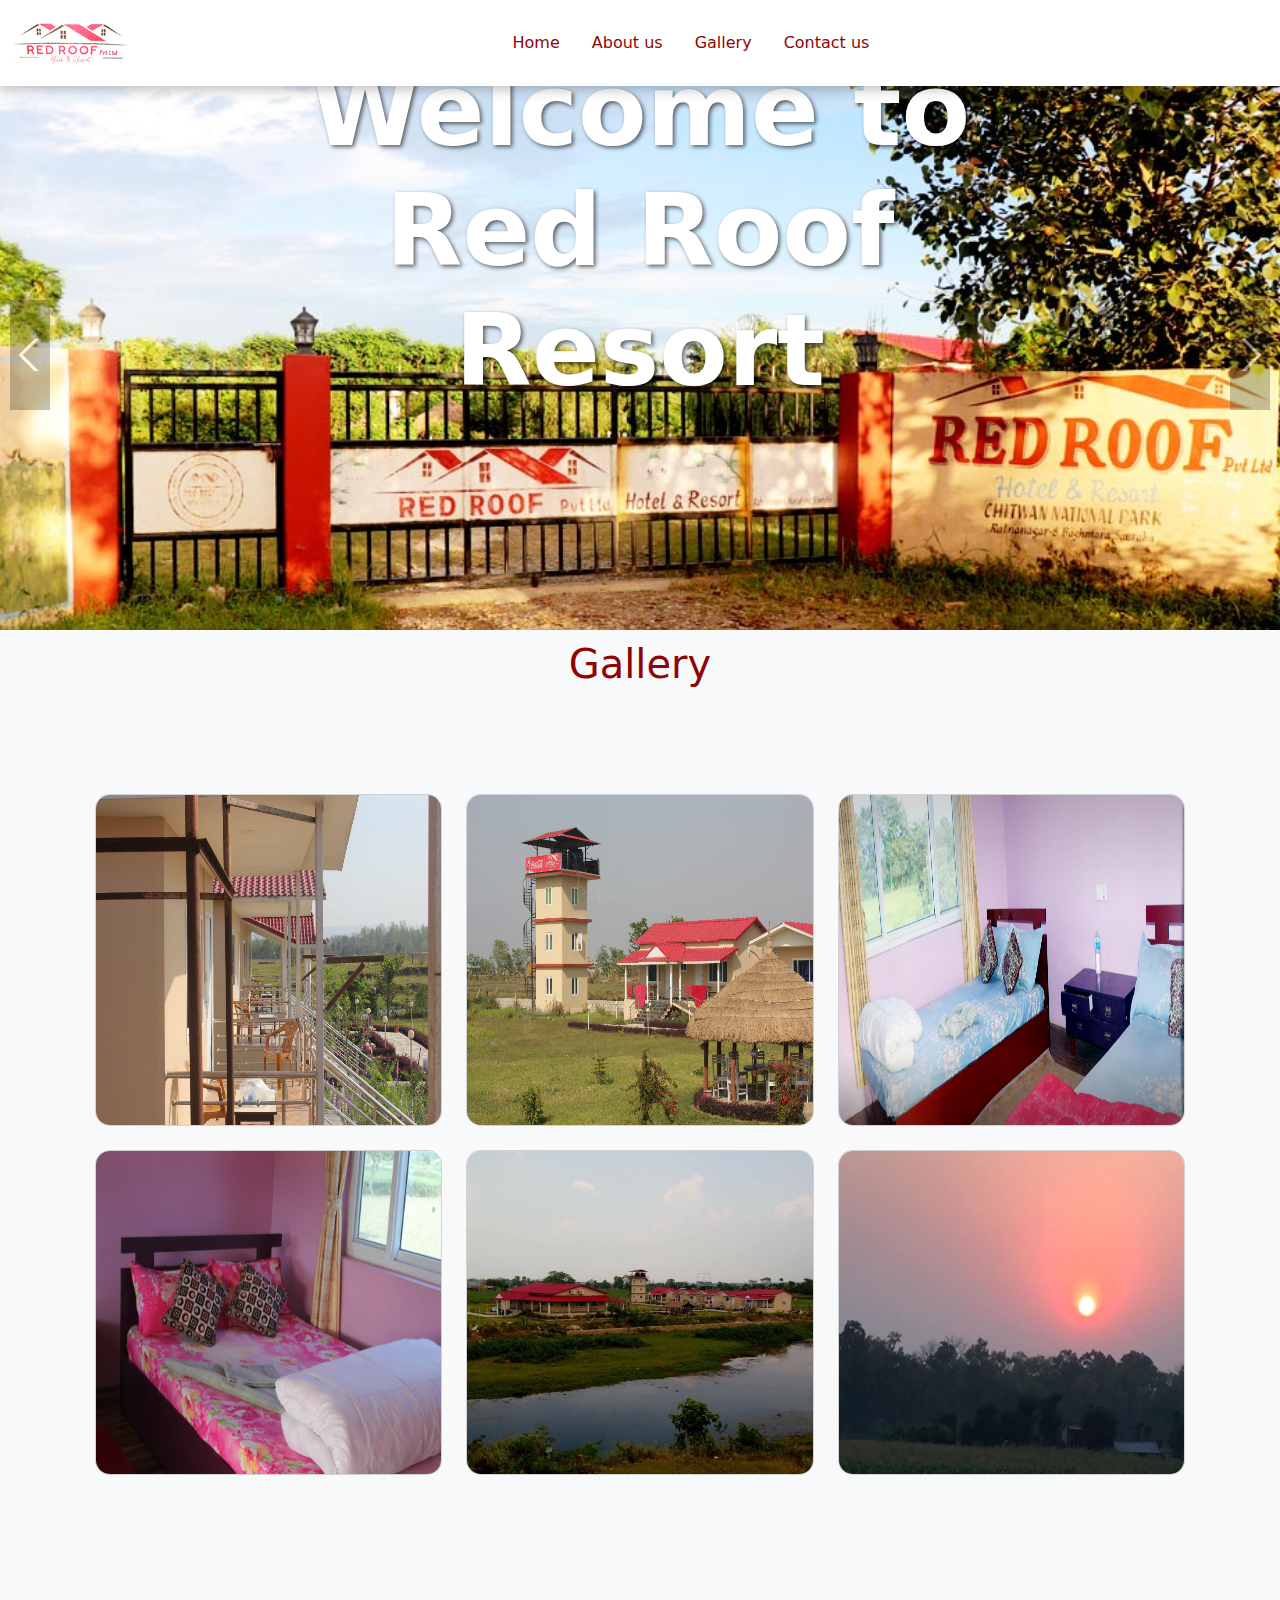
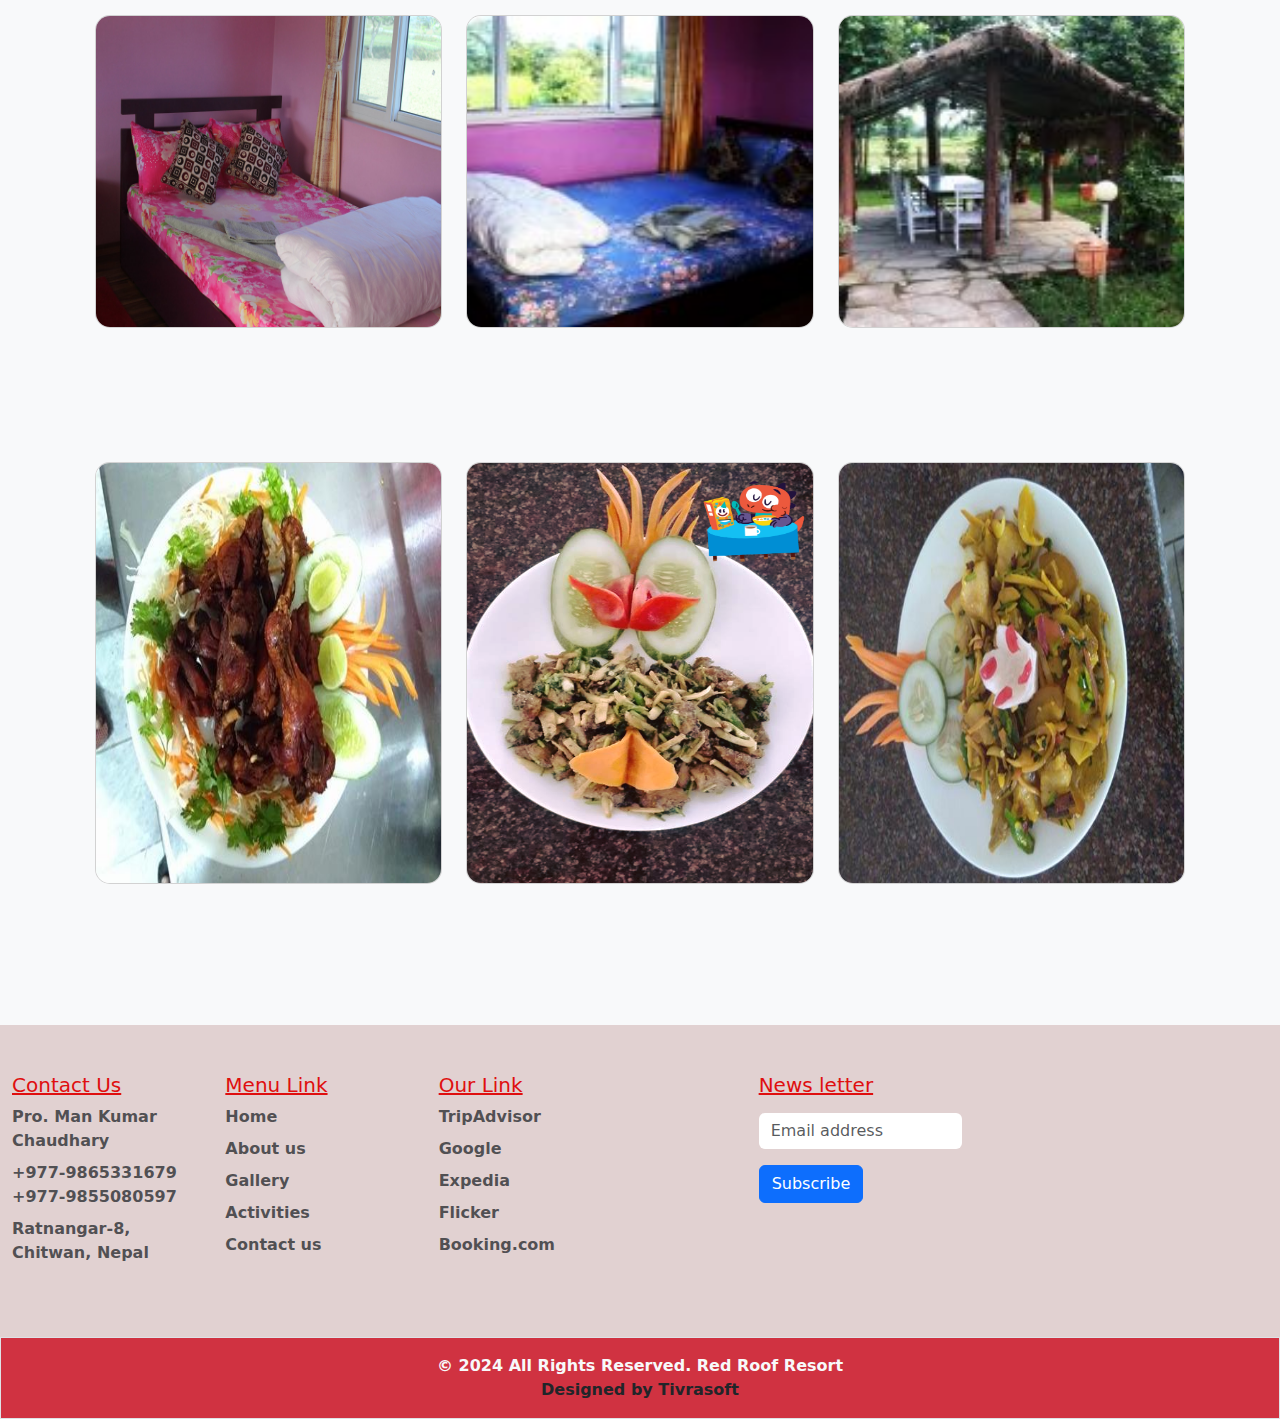
<file: Gallery.html>
<!DOCTYPE html>
<html lang="en">
  <head>
    <meta charset="UTF-8" />
    <meta name="viewport" content="width=device-width, initial-scale=1.0" />

    <title>RedRoof Resort</title>

    <link rel="icon" type="image/x-icon" href="assets/image/logo.png" />
    <link
      href="https://cdn.jsdelivr.net/npm/bootstrap@5.3.3/dist/css/bootstrap.min.css"
      rel="stylesheet"
      integrity="sha384-QWTKZyjpPEjISv5WaRU9OFeRpok6YctnYmDr5pNlyT2bRjXh0JMhjY6hW+ALEwIH"
      crossorigin="anonymous"
    />
    <link href="style.css" rel="stylesheet" />
    <link rel="stylesheet" href="style.css" />
  </head>
  <body>
    <!--Navbar starts-->
    <div class="fixed-top bg-white">
      <nav class="navbar navbar-expand-lg">
        <div class="container-fluid">
          <a class="navbar-brand me-auto" href="#">
            <img
              src="assets/image/logo.png"
              alt="RedRood Resort"
              class="Logo"
            />
          </a>
          <button
            class="navbar-toggler"
            type="button"
            data-bs-toggle="offcanvas"
            data-bs-target="#offcanvasNavbar"
            aria-controls="offcanvasNavbar"
            aria-label="Toggle navigation"
          >
            <span class="navbar-toggler-icon"></span>
          </button>
          <div
            class="offcanvas offcanvas-end"
            tabindex="-1"
            id="offcanvasNavbar"
            aria-labelledby="offcanvasNavbarLabel"
          >
            <div class="offcanvas-header">
              <h5 class="offcanvas-title" id="offcanvasNavbarLabel">Logo</h5>
              <button
                type="button"
                class="btn-close"
                data-bs-dismiss="offcanvas"
                aria-label="Close"
              ></button>
            </div>
            <div class="offcanvas-body">
              <ul class="navbar-nav justify-content-center flex-grow-1 pe-3">
                <li class="nav-item">
                  <a
                    class="nav-link mx-lg-2"
                    aria-current="page"
                    href="index.html"
                    >Home</a
                  >
                </li>
                <li class="nav-item">
                  <a class="nav-link mx-lg-2" href="About.html">About us</a>
                </li>
                <li class="nav-item">
                  <a class="nav-link mx-lg-2" href="Gallery.html">Gallery</a>
                </li>
                <!--
                <li class="nav-item">
                  <a class="nav-link mx-lg-2" href="#">Activities</a>
                </li>
                -->
                <li class="nav-item">
                  <a class="nav-link mx-lg-2" href="Contact.html">Contact us</a>
                </li>
              </ul>
            </div>
          </div>
        </div>
      </nav>
    </div>

    <!--banner start-->
    <section
      class="site-hero p-0 mb-0"
      style="margin-top: 80px"
      data-stellar-background-ratio="0.5"
      id="section-home"
    >
      <div
        id="carouselExampleAutoplaying"
        class="carousel slide carousel-height"
        data-bs-ride="carousel"
      >
        <div class="carousel-inner">
          <div class="carousel-item active">
            <img
              src="assets/image/entry.jpg"
              class="w-100 object-fit-cover carousel-height"
              alt="image of red RedRoof"
            />
            <div
              class="carousel-caption h-100 d-flex align-items-center justify-content-center"
            >
              <h3
                class="fw-bold"
                style="
                  font-size: 100px;
                  text-shadow: 2px 2px 4px rgba(0, 0, 0, 0.6);
                  transform: translateY(-100px);
                "
              >
                Welcome to Red Roof Resort
              </h3>
            </div>
          </div>
          <div class="carousel-item">
            <img
              src="assets/image/g4.jpg"
              class="d-block w-100 object-fit-cover carousel-height"
              alt="..."
            />
          </div>
          <div class="carousel-item">
            <img
              src="assets/image/redroofview.jpg"
              class="d-block w-100 object-fit-cover carousel-height"
              alt="..."
            />
          </div>
        </div>
        <button
          class="carousel-control-prev custom-background"
          style="margin-left: 10px"
          type="button"
          data-bs-target="#carouselExampleAutoplaying"
          data-bs-slide="prev"
        >
          <span class="carousel-control-prev-icon" aria-hidden="true"></span>
          <span class="visually-hidden">Previous</span>
        </button>
        <button
          class="carousel-control-next custom-background"
          style="margin-right: 10px"
          type="button"
          data-bs-target="#carouselExampleAutoplaying"
          data-bs-slide="next"
        >
          <span class="carousel-control-next-icon" aria-hidden="true"></span>
          <span class="visually-hidden">Next</span>
        </button>
      </div>
    </section>


    <!--Gallery section Start-->
    <div class="container-fluid bg-body-tertiary mb-0">
      <div class="container">
        <h1 class="d-flex justify-content-center mb-2 pb-5">
          <a class="nav-link mx-lg-2" href="#">Gallery</a>
        </h1>
        <div class="row no-gutters welcome-images">
          <div class="col-md-4 col-sm-6 mb-4">
            <div class="about-image1 card">
              <img
                class="image img-fluid"
                src="./assets/image/window.jpg"
                alt="Card image cap"
              />
            </div>
          </div>

          <div class="col-md-4 col-sm-6 mb-4">
            <div class="about-image1 card">
              <img
                class="image img-fluid"
                src="./assets/image/view2.jpg"
                alt="Card image cap"
              />
            </div>
          </div>

          <div class="col-md-4 col-sm-6 mb-4">
            <div class="about-image1 card">
              <img
                class="image img-fluid"
                src="./assets/image/room1M.jpg"
                alt="Card image cap"
              />
            </div>
          </div>

          <div class="col-md-4 col-sm-6">
            <div class="about-image1 card" id="longview">
              <img
                class="image img-fluid"
                src="./assets/image/bed2.jpg"
                alt="Card image cap"
              />
            </div>
          </div>

          <div class="col-md-4 col-sm-6">
            <div class="about-image1 card" id="longview">
              <img
                class="image img-fluid"
                src="./assets/image/longview1.jpg"
                alt="Card image cap"
              />
            </div>
          </div>

          <div class="col-md-4 col-sm-5">
            <div class="about-image1 card" id="longview">
              <img
                class="image img-fluid"
                src="./assets/image/sunset2.jpg"
                alt="Card image cap"
              />
            </div>
          </div>

          <div class="col-md-4 col-sm-5">
            <div class="about-image1 card" id="longview">
              <img
                class="image img-fluid"
                src="./assets/image/bed2.jpg"
                alt="Card image cap"
              />
            </div>
          </div>


          <div class="col-md-4 col-sm-5">
            <div class="about-image1 card" id="longview">
              <img
                class="image img-fluid"
                src="./assets/image/bed.jpg"
                alt="Card image cap"
              />
            </div>
          </div>

          <div class="col-md-4 col-sm-5">
            <div class="about-image1 card" id="longview">
              <img
                class="image img-fluid"
                src="./assets/image/cottage.jpg"
                alt="Card image cap"
              />
            </div>
          </div>

          <div class="col-md-4 col-sm-5">
            <div class="about-image1 card Long" id="longview">
              <img
                class="image img-fluid"
                src="./assets/image/dish.jpg"
                alt="Card image cap"
              />
            </div>
          </div>

          <div class="col-md-4 col-sm-5">
            <div class="about-image1 card" id="longview">
              <img
                class="image img-fluid"
                src="./assets/image/dish2.png"
                alt="Card image cap"
              />
            </div>
          </div>

          <div class="col-md-4 col-sm-5">
            <div class="about-image1 card" id="longview">
              <img
                class="image img-fluid"
                src="./assets/image/dish3.jpg"
                alt="Card image cap"
              />
            </div>
          </div>

          

          
        </div>
      </div>
    </div>

    <!--Gallery section End-->

    <!--Fotter section start-->

    <div class="container-fluid footer-bg mt-0">
      <footer class="py-5">
        <div class="row">
          <div class="col-6 col-md-2 mb-3">
            <h5 class="text-decoration-underline">Contact Us</h5>
            <ul class="nav flex-column">
              <li class="nav-item mb-2">
                <a
                  href="#"
                  class="text-decoration-none p-0 fw-semibold fw-semibold text-muted"
                  >Pro. Man Kumar Chaudhary</a
                >
              </li>
              <li class="nav-item mb-2">
                <a
                  href="#"
                  class="text-decoration-none fw-semibold p-0 text-muted"
                  >+977-9865331679 <br />
                  +977-9855080597</a
                >
              </li>
              <li class="nav-item mb-2">
                <a
                  href="#"
                  class="text-decoration-none fw-semibold p-0 text-muted"
                  >Ratnangar-8, Chitwan, Nepal</a
                >
              </li>
            </ul>
          </div>

          <div class="col-6 col-md-2 mb-3">
            <h5 class="text-decoration-underline">Menu Link</h5>
            <ul class="nav flex-column">
              <li class="nav-item mb-2">
                <a
                  href="#"
                  class="text-decoration-none fw-semibold p-0 text-muted"
                  >Home</a
                >
              </li>
              <li class="nav-item mb-2">
                <a
                  href="#"
                  class="text-decoration-none fw-semibold p-0 text-muted"
                  >About us</a
                >
              </li>
              <li class="nav-item mb-2">
                <a
                  href="#"
                  class="text-decoration-none fw-semibold p-0 text-muted"
                  >Gallery</a
                >
              </li>
              <li class="nav-item mb-2">
                <a
                  href="#"
                  class="text-decoration-none fw-semibold p-0 text-muted"
                  >Activities</a
                >
              </li>
              <li class="nav-item mb-2">
                <a
                  href="#"
                  class="text-decoration-none fw-semibold p-0 text-muted"
                  >Contact us</a
                >
              </li>
            </ul>
          </div>

          <div class="col-6 col-md-2 mb-3">
            <h5 class="text-decoration-underline">Our Link</h5>
            <ul class="nav flex-column">
              <li class="nav-item mb-2">
                <a
                  href="#"
                  class="text-decoration-none fw-semibold p-0 text-muted"
                  >TripAdvisor</a
                >
              </li>
              <li class="nav-item mb-2">
                <a
                  href="https://maps.app.goo.gl/rLdj55pRND9jcjJ96"
                  class="text-decoration-none p-0 fw-semibold text-muted"
                  >Google</a
                >
              </li>
              <li class="nav-item mb-2">
                <a
                  href="#"
                  class="text-decoration-none fw-semibold p-0 text-muted"
                  >Expedia</a
                >
              </li>
              <li class="nav-item mb-2">
                <a
                  href="#"
                  class="text-decoration-none fw-semibold p-0 text-muted"
                  >Flicker</a
                >
              </li>
              <li class="nav-item mb-2">
                <a
                  href="#"
                  class="text-decoration-none fw-semibold p-0 text-muted"
                  >Booking.com</a
                >
              </li>
            </ul>
          </div>

          <div class="col-md-5 offset-md-1 mb-3">
            <form>
              <h5 class="text-decoration-underline">News letter</h5>

              <div
                class="d-flex flex-column border-none flex-sm-row w-100 gap-2"
              >
                <label for="newsletter1" class="visually-hidden"
                  >Email address</label
                >
                <input
                  id="newsletter1"
                  type="text"
                  class="form-control rounded newswid mt-2"
                  placeholder="Email address"
                /><br />
              </div>
              <div class="mt-3">
                <button class="btn btn-primary" type="button">Subscribe</button>
              </div>
            </form>
          </div>
        </div>
      </footer>
    </div>

    <!--Fotter section end-->

    <!--Copyright-->
    <footer class="bg-danger text-light border text-center text-lg-start">
      <!-- Copyright -->
      <div
        class="text-center p-3 fs-6 fw-semibold"
        style="background-color: rgba(0, 0, 0, 0.05)"
      >
        © 2024 All Rights Reserved. Red Roof Resort<br />
        <a
          class="text-body text-decoration-none"
          href="https://mdbootstrap.com/"
          >Designed by Tivrasoft</a
        >
      </div>
    </footer>
    <!-- Copyright -->

    <script
      src="https://cdn.jsdelivr.net/npm/bootstrap@5.3.3/dist/js/bootstrap.bundle.min.js"
      integrity="sha384-YvpcrYf0tY3lHB60NNkmXc5s9fDVZLESaAA55NDzOxhy9GkcIdslK1eN7N6jIeHz"
      crossorigin="anonymous"
    ></script>
  </body>
</html>
</file>
<file: style.css>
nav {
  box-shadow: 0px 3px 12px 0px rgba(25, 25, 25, 0.3);
}

.Logo {
  height: 100%;
  width: 100%;
}

.navbar-toggler {
  border: none;
  background-color: rgb(226, 68, 68);
  font-size: 1.25em;
  outline: none;
}

.navbar-toggler-icon {
  color: white;
}

.navbar-toggler:focus,
.btn-close:focus {
  box-shadow: none;
  outline: none;
}

.nav-link {
  color: #910404;
  font-weight: 500;
  position: relative;
  text-decoration: none;
}

.nav-link:hover,
.navv-link.active {
  color: #000;
}

@media (min-width: 991px) {
  .nav-link::before {
    content: "";
    position: absolute;
    bottom: 0;
    left: 50%;
    transform: translateX(-50%);
    width: 0;
    height: 4px;
    background-color: #009978;
    visibility: hidden;
    transition: 0.3s ease-in-out;
  }

  .nav-link:hover::before,
  .nav-link:active::before {
    width: 100%;
    visibility: visible;
  }
}

.banner {
  background: #009978;
}

.overlay {
  height: 500px;
  width: 100%;
  background-size: cover;
  background-position: center;
  background-repeat: no-repeat;
}

#section-home {
  margin: 10px auto;
  padding: 10px 10px 10px;
}

.heading {
  display: flex;
  justify-content: center;
  margin-top: 8%;
}

.custom-background {
  background: rgba(25, 25, 25, 0.5);
  height: 20%;
  width: min-content;
  margin: auto 0;
  padding: 0 4px;
}

.carousel-control-next-icon,
.carousel-control-prev-icon {
  background-size: 50px;
}

.carousel-height {
  height: 550px;
}

@media (min-width: 1400px) {
  .carousel-height {
    height: 835px;
  }
}


/* image effect*/



.heading{
  width: 90%;
  display: flex;
  justify-content: center;
  align-items: center;
  flex-direction: column;
  text-align: center;
  margin: 20px auto;
}

.heading h1{
  font-size: 50px;
  color: #000;
  margin-bottom: 25px;
  position: relative;
}

.heading h1::after{
  content: "";
  position: absolute;
  width: 100%;
  height: 4px;
  display: block;
  margin: 0 auto;
  background-color: #ffffff;

}

.heading p{
  font-size: 18px;
  color: #666;
  margin-bottom: 1px
}

.container{
  width: 90%;
  margin: 0 auto;
  padding: 10px 20px;

}
.about-image{
  flex: 1;
  margin-right: 40px;
  overflow: hidden;
}

.about-image img{
  max-width: 100%;
  height: 60%;
  display: block;
  transition: 0.5s ease;

}
.about-image:hover img{
  transform: scale(1.2);
}

.about-content{
  flex: 1;
}

.about-content h2{
  font-size: 23px;
  margin-bottom: 15px;
  color: #333;
}
.about-content p{
  margin-top: 20px;
  font-size: 23px;
  font-weight: 400;
  margin-bottom:  5px;
  color: #666;
}

.about-content .read-more{
  display: inline-block;
  padding: 10px 20px;
  font-weight: 500;
  color:#000000;
  background-color: #11b11e;
  font-size: 20px;
  text-decoration: none;
  
  margin-top: 15px;
  transition: 0.3s ease;
  border-radius: 30px;
  
}

.about-content .read-more:hover{
  color: rgb(255, 255, 255);
  background-color: #910404;
}

@media screen and (max-widht:768px){
  .heading{
    padding: 0px 20px;

  }

  .heading h1{
    font-size: 36px;

  }
  .heading p{
    font-size: 17px;
    margin-bottom: 0px;

  }
  .container{
    padding: 0px;

  }
  .about{
    padding: 20px;
    flex-direction: column;

  }
  .about-image{
    margin-right: 0px;
    margin-bottom: 20px;
  }
  .about-content p{
    padding: 0px;
    font-size: 16px;

  }
  .about-content .read-more{
    font-size: 16px;
  }

  
}


/*=================== Gallery section start ====================*/

.welcome-images .card {
  
  
  margin: 50px auto;
}
@media (max-width: 991px) {
  .welcome-images .card img {
    width: 100%;
  }
}
@media (min-width: 991px) {
  .welcome-content {
    padding-left: 60px;
  }
}



.card {
  width: 100%;
  
  height: 100%;
  overflow: hidden;
  
  border-radius: 15px;
  box-shadow: rgb(0, 0, 0)  -10px;
  
}

.card:hover{
  box-shadow: rgba(50, 50, 93, 0.858) 0px 50px 100px -20px, rgba(0, 0, 0, 0.748) 0px 30px 60px -30px, rgba(10, 37, 64, 0.452) 0px -2px 6px 0px inset;
}



.about-image1 img{
  max-width: 100%;
  height: 100%;
  
  transition: 0.5s ease-in-out ;
  

}
.about-image1:hover img{
  transform: scale(1.5);
  
}

#longview{
  height: 70%;
}

#read-more{
  display: inline-block;
  padding: 10px auto;
  font-weight: 600;
  color:#000000;
  background-color: #11b11ee1;
  font-size: 20px;
  text-decoration: none;
  margin-top: 15px;
  transition: 0.3s ease-in-out;
  border-radius: 30px;

}

#read-more:hover{
  color: rgb(255, 255, 255);
  background-color: #910404eb;
}

/*footer*/

.footer-bg{
  background-color: #d6c1c1bc;
  color: rgb(223, 15, 15);
  margin: 10px auto;
  margin-bottom: 0;
  text-underline-offset: ;
}

.newswid{
  width: 40%;
  border: 0;
  
}

.newswid:hover{
  border: none;
  
}

.input{
  width: 35%;
  
}

.asdf{
  border-radius: 5;
}
</file>
